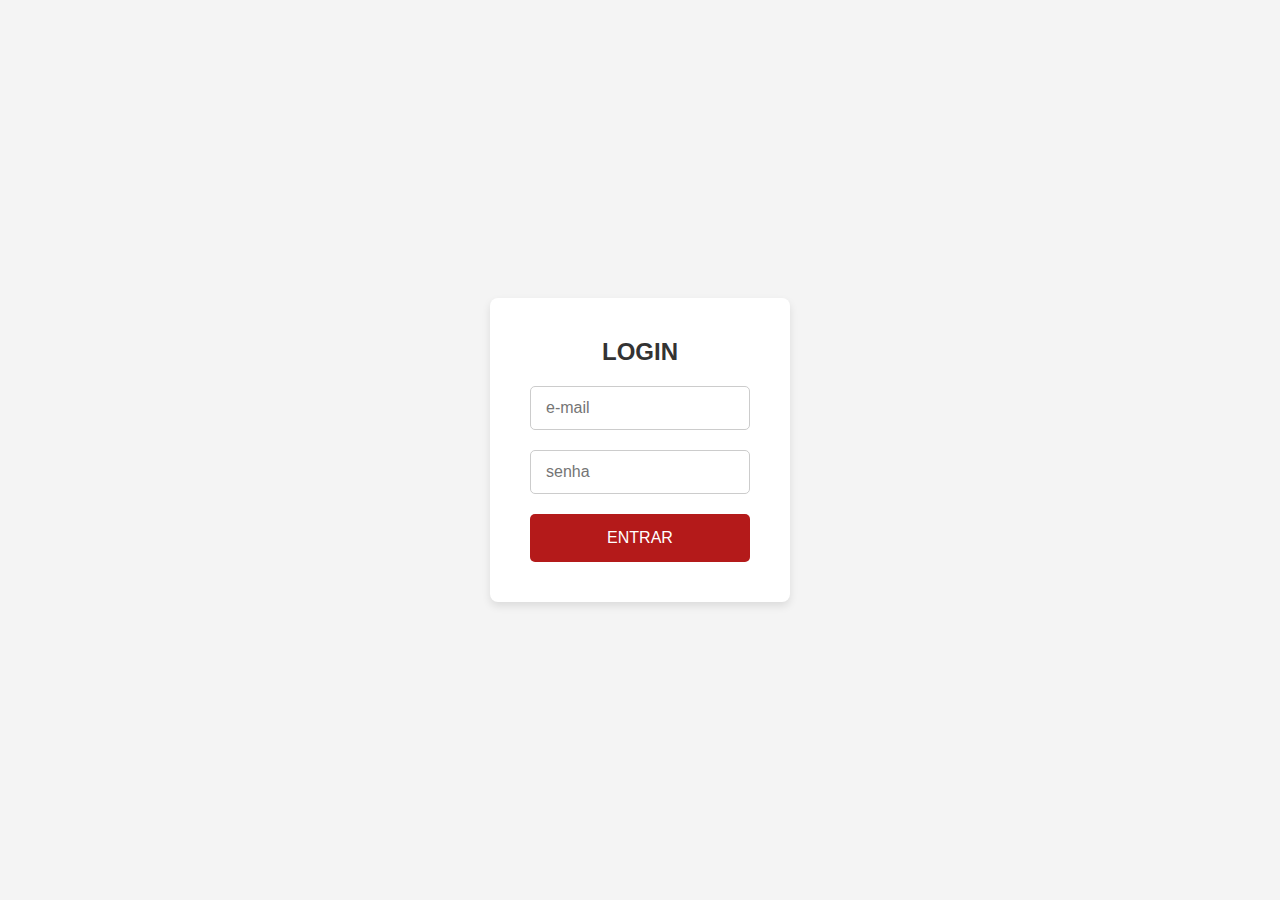
<file: login.html>
<!DOCTYPE html>
<html lang="pt-br">
<head>
    <meta charset="UTF-8">
    <meta name="viewport" content="width=device-width, initial-scale=1.0">
    <title> |— fazer login</title>
    <link rel="shotcut icon" href="icon - 3.png">
    <link rel="stylesheet" href="login.css">
</head>
<body>
    <div class="login-container">
        <div class="login-box">
            <h2>LOGIN</h2>
            <form action="#">
                <div class="textbox">
                    <input type="text" placeholder="e-mail" name="username" required>
                </div>
                <div class="textbox">
                    <input type="password" placeholder="senha" name="password" required>
                </div>
                <a href="index.html">
                    <input type="button" value="ENTRAR">
                </a>
            </form>
        </div>
    </div>

</body>
</html>
</file>
<file: login.css>
/* LOGIN */
* {
    margin: 0;
    padding: 0;
    box-sizing: border-box;
}

body {
    font-family: Arial, sans-serif;
    background: #f4f4f4;
    display: flex;
    justify-content: center;
    align-items: center;
    height: 100vh;
}

.login-container {
    display: flex;
    justify-content: center;
    align-items: center;
    width: 100%;
    height: 100%;
}

.login-box {
    background: #fff;
    padding: 40px;
    border-radius: 8px;
    box-shadow: 0 4px 8px rgba(0, 0, 0, 0.1);
    width: 300px;
    text-align: center;
}

.login-box h2 {
    margin-bottom: 20px;
    font-size: 24px;
    color: #333;
}

.textbox {
    margin-bottom: 20px;
    position: relative;
}

.textbox input {
    width: 100%;
    padding: 12px;
    padding-left: 15px;
    border: 1px solid #ccc;
    border-radius: 5px;
    font-size: 16px;
    outline: none;
}

.textbox input:focus {
    border-color: #5c0b0b;
}

input[type="button"] {
    background-color: #b41a1a;
    color: white;
    border: none;
    padding: 15px;
    width: 100%;
    border-radius: 5px;
    cursor: pointer;
    font-size: 16px;
}

input[type="button"]:hover {
    background-color: #d02626;
}
</file>
